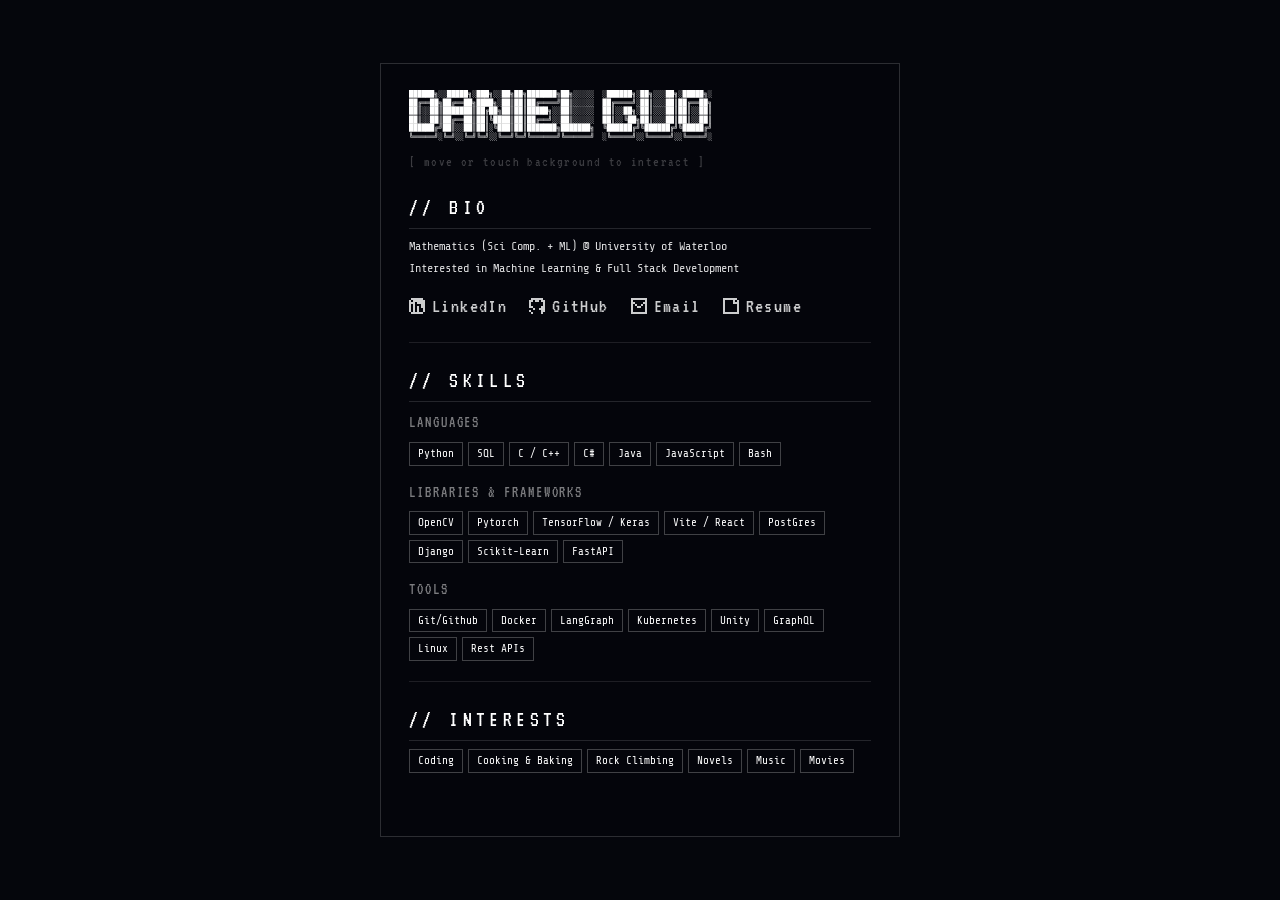
<file: fluid site/frontend/index.html>
<!DOCTYPE html>
<html lang="en">
<head>
  <meta charset="UTF-8">
  <meta name="viewport" content="width=device-width, initial-scale=1.0">
  <title>Daniel Guo</title>
  <link rel="stylesheet" href="css/main.css">
  <link rel="icon" type="image/x-icon" href="js/icons/dg.ico">
</head>
<body>

<canvas id="c"></canvas>

<div id="card">

  <!-- ASCII name from upload -->
  <div class="ascii-wrap"><pre class="ascii-name">██████╗░░█████╗░███╗░░██╗██╗███████╗██╗░░░░░  ░██████╗░██╗░░░██╗░█████╗░
██╔══██╗██╔══██╗████╗░██║██║██╔════╝██║░░░░░  ██╔════╝░██║░░░██║██╔══██╗
██║░░██║███████║██╔██╗██║██║█████╗░░██║░░░░░  ██║░░██╗░██║░░░██║██║░░██║
██║░░██║██╔══██║██║╚████║██║██╔══╝░░██║░░░░░  ██║░░╚██╗██║░░░██║██║░░██║
██████╔╝██║░░██║██║░╚███║██║███████╗███████╗  ╚██████╔╝╚██████╔╝╚█████╔╝
╚═════╝░╚═╝░░╚═╝╚═╝░░╚══╝╚═╝╚══════╝╚══════╝  ░╚═════╝░░╚═════╝░░╚════╝░</pre></div>
  <div class="hint-line">[ move or touch background to interact ]</div>

  <!-- Bio -->
  <div class="section-title">// BIO</div>
  <div class="bio-line">Mathematics (Sci Comp. + ML) @ University of Waterloo</div>
  <div class="bio-line">Interested in Machine Learning &amp; Full Stack Development</div>

  <!-- Links with pixel art icons -->
  <div class="links-row">
    <a class="link-btn" href="https://www.linkedin.com/in/danielguo2007/" target="_blank" rel="noopener">
      <canvas id="liIcon" width="16" height="16"></canvas><span>LinkedIn</span>
    </a>
    <a class="link-btn" href="https://github.com/allTheUsernamesRTaken" target="_blank" rel="noopener">
      <canvas id="ghIcon" width="16" height="16"></canvas><span>GitHub</span>
    </a>
    <a class="link-btn" href="mailto:danielguo2007@gmail.com">
      <canvas id="emIcon" width="16" height="16"></canvas><span>Email</span>
    </a>
    <a class="link-btn" href="Resume.pdf" target="_blank" rel="noopener">
      <canvas id="resIcon" width="16" height="16"></canvas><span>Resume</span>
    </a>
  </div>

  <hr class="rule">

  <!-- Skills -->
  <div class="section-title">// SKILLS</div>

  <div class="skill-group">
    <div class="skill-key">LANGUAGES</div>
    <div class="tags">
      <span class="tag">Python</span>
      <span class="tag">SQL</span>
      <span class="tag">C / C++</span>
      <span class="tag">C#</span>
      <span class="tag">Java</span>
      <span class="tag">JavaScript</span>
      <span class="tag">Bash</span>
    </div>
  </div>

  <div class="skill-group">
    <div class="skill-key">LIBRARIES &amp; FRAMEWORKS</div>
    <div class="tags">
      <span class="tag">OpenCV</span>
      <span class="tag">Pytorch</span>
      <span class="tag">TensorFlow / Keras</span>
      <span class="tag">Vite / React</span>
      <span class="tag">PostGres</span>
      <span class="tag">Django</span>
      <span class="tag">Scikit-Learn</span>
      <span class="tag">FastAPI</span>
    </div>
  </div>

  <div class="skill-group">
    <div class="skill-key">TOOLS</div>
    <div class="tags">
      <span class="tag">Git/Github</span>
      <span class="tag">Docker</span>
      <span class="tag">LangGraph</span>
      <span class="tag">Kubernetes</span>
      <span class="tag">Unity</span>
      <span class="tag">GraphQL</span>
      <span class="tag">Linux</span>
      <span class="tag">Rest APIs</span>
    </div>
  </div>

  <hr class="rule">

  <!-- Interests -->
  <div class="section-title">// INTERESTS</div>
  <div class="skill-group">
    <div class="tags">
      <span class="tag">Coding</span>
      <span class="tag">Cooking &amp; Baking</span>
      <span class="tag">Rock Climbing</span>
      <span class="tag">Novels</span>
      <span class="tag">Music</span>
      <span class="tag">Movies</span>
    </div>
  </div>
</div>

<script src="js/icons/pixelGrids.js"></script>
<script src="js/icons/drawIcons.js"></script>
<script src="js/fluid/constants.js"></script>
<script src="js/fluid/grid.js"></script>
<script src="js/fluid/solver.js"></script>
<script src="js/fluid/render.js"></script>
<script src="js/fluid/input.js"></script>
<script src="js/fluid/loop.js"></script>
</body>
</html>
</file>
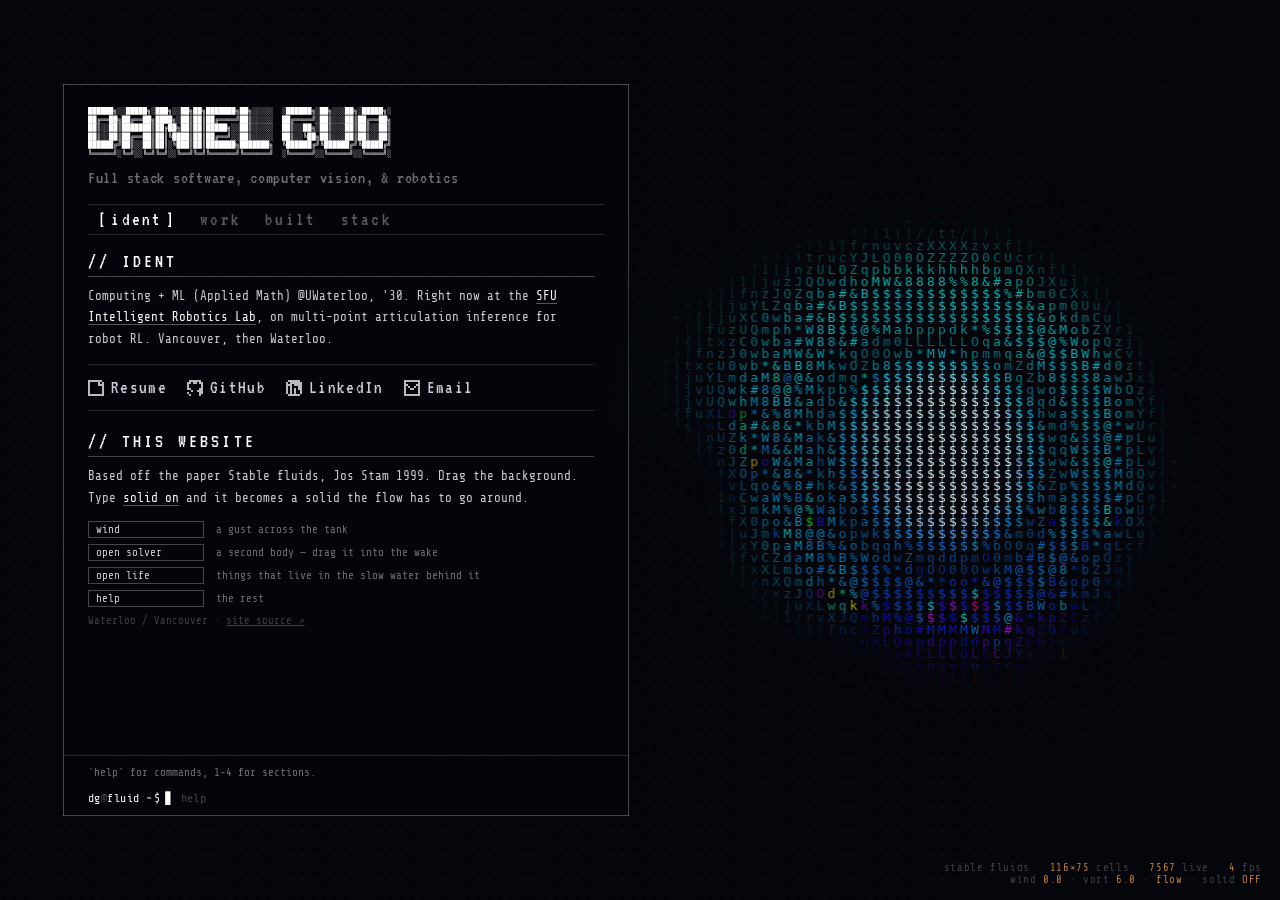
<file: fluid-site/frontend/index.html>
<!DOCTYPE html>
<html lang="en">
<head>
  <meta charset="UTF-8">
  <meta name="viewport" content="width=device-width, initial-scale=1.0, viewport-fit=cover">
  <title>Daniel Guo</title>
  <meta name="description" content="Daniel Guo — CS + Machine Learning at the University of Waterloo. Computer vision, robotics, and a real-time ASCII fluid simulation you can push around.">
  <meta name="theme-color" content="#05060c">

  <meta property="og:type" content="website">
  <meta property="og:title" content="Daniel Guo">
  <meta property="og:description" content="CS + Machine Learning @ Waterloo. The background is a real-time fluid solver — drag it, or make the panel a solid body inside it.">
  <meta property="og:url" content="https://danielguo.net/">
  <meta property="og:image" content="https://danielguo.net/og.png">
  <meta name="twitter:card" content="summary_large_image">

  <link rel="stylesheet" href="css/main.css">
  <link rel="icon" type="image/x-icon" href="js/icons/dg.ico">

  <!-- In the head, not with the rest: it stamps data-skin on <html> before
       the panel first paints, so a saved skin doesn't flash the default. -->
  <script src="js/ui/skins.js"></script>
</head>
<body>

<canvas id="c" aria-hidden="true"></canvas>

<h1 class="sr-only">Daniel Guo</h1>

<main id="panel">

  <header class="head">
    <div class="ascii-wrap"><pre class="ascii-name" aria-hidden="true">██████╗░░█████╗░███╗░░██╗██╗███████╗██╗░░░░░  ░██████╗░██╗░░░██╗░█████╗░
██╔══██╗██╔══██╗████╗░██║██║██╔════╝██║░░░░░  ██╔════╝░██║░░░██║██╔══██╗
██║░░██║███████║██╔██╗██║██║█████╗░░██║░░░░░  ██║░░██╗░██║░░░██║██║░░██║
██║░░██║██╔══██║██║╚████║██║██╔══╝░░██║░░░░░  ██║░░╚██╗██║░░░██║██║░░██║
██████╔╝██║░░██║██║░╚███║██║███████╗███████╗  ╚██████╔╝╚██████╔╝╚█████╔╝
╚═════╝░╚═╝░░╚═╝╚═╝░░╚══╝╚═╝╚══════╝╚══════╝  ░╚═════╝░░╚═════╝░░╚════╝░</pre></div>
    <p class="strap">Full stack software, computer vision, & robotics</p>
  </header>

  <nav class="tabs" aria-label="Sections">
    <button class="tab is-on" data-pane="ident">ident</button>
    <button class="tab" data-pane="work">work</button>
    <button class="tab" data-pane="built">built</button>
    <button class="tab" data-pane="stack">stack</button>
  </nav>

  <div class="panes">

    <!-- ─────────────────────────────── IDENT ─────────────────────────── -->
    <section class="pane is-on" data-pane="ident" tabindex="0">
      <h2 class="sec">// IDENT</h2>
      <p class="body">
        Computing + ML (Applied Math) @UWaterloo, '30. Right now at the
        <b>SFU Intelligent Robotics Lab</b>, on multi-point articulation
        inference for robot RL. Vancouver, then Waterloo.
      </p>

      <!-- Ahead of the fluid copy on purpose: this is what someone came for,
           and it used to sit under two paragraphs and a six-item list. -->
      <div class="links">
        <a class="link" href="Daniel-Guo-Resume.pdf" target="_blank" rel="noopener">
          <canvas id="resIcon" width="16" height="16" aria-hidden="true"></canvas><span>Resume</span>
        </a>
        <a class="link" href="https://github.com/allTheUsernamesRTaken" target="_blank" rel="noopener">
          <canvas id="ghIcon" width="16" height="16" aria-hidden="true"></canvas><span>GitHub</span>
        </a>
        <a class="link" href="https://www.linkedin.com/in/dguo7/" target="_blank" rel="noopener">
          <canvas id="liIcon" width="16" height="16" aria-hidden="true"></canvas><span>LinkedIn</span>
        </a>
        <a class="link" href="mailto:danielguo2007@gmail.com">
          <canvas id="emIcon" width="16" height="16" aria-hidden="true"></canvas><span>Email</span>
        </a>
      </div>

      <h2 class="sec">// THIS WEBSITE</h2>
      <p class="body">
        Based off the paper Stable fluids, Jos Stam 1999. 
        Drag the background. Type <b>solid on</b> and it 
        becomes a solid the flow has to go around.
      </p>
      <ul class="try">
        <li><button class="run" data-run="wind">wind</button><span>a gust across the tank</span></li>
        <li><button class="run" data-run="open solver">open solver</button><span>a second body — drag it into the wake</span></li>
        <li><button class="run" data-run="open life">open life</button><span>things that live in the slow water behind it</span></li>
        <li><button class="run" data-run="help">help</button><span>the rest</span></li>
      </ul>

      <p class="foot">
        Waterloo / Vancouver · <a class="wry" href="https://github.com/allTheUsernamesRTaken/Personal-Website-V1">site source ↗</a>
      </p>
    </section>

    <!-- ─────────────────────────────── WORK ──────────────────────────── -->
    <section class="pane" data-pane="work" tabindex="0">
      <h2 class="sec">// WORK</h2>

      <article class="entry">
        <div class="entry-h"><span class="who">SFU Intelligent Robotics Lab</span><span class="when">aug '26 — now</span></div>
        <div class="role">Research Assistant · Vancouver</div>
        <p class="body">Multi-point articulation inference models for robot RL, under Dr. Siqi Zhou.</p>
      </article>

      <article class="entry">
        <div class="entry-h"><span class="who">ZigZag Technologies</span><span class="when">may '26 — aug '26</span></div>
        <div class="role">Software Engineer Intern · Toronto (remote)</div>
        <p class="body">
          Built digital-twin / backend tools and platform for autonomous vending machines, plus the
          adapter for mapping simulated operations onto live machine APIs. Built things accounting for stuff like
          network partitions, to prevent a double dispense. 1,000+ replayable runs
          against 20+ injected API, hardware and operator failure modes, and
          offline-safe state for the Raspberry Pi deployments.
        </p>
      </article>

      <article class="entry">
        <div class="entry-h"><span class="who">Legends Haul</span><span class="when">apr '26 — may '26</span></div>
        <div class="role">Software Developer Intern · Vancouver</div>
        <p class="body">
          Built software for automating data entry, including a finetuned signature detection algo: OpenCV contour
          heuristics + a CPU-tuned YOLOv8 with a hard-negative mining loop,
          to tell a real signature from a handwritten note on the same form.
          82% → 94% in four training runs. Took ~4 hrs/day of manual entry off the
          floor and caught 600 historical errors on the way through.
        </p>
      </article>

      <article class="entry">
        <div class="entry-h"><span class="who">SharpCone</span><span class="when">jun '25 — aug '25</span></div>
        <div class="role">Intern · Langley</div>
        <p class="body">
          Quote-drafting tool for a plastics supplier — FastAPI, pandas, SQLite,
          ReportLab — generating customer-ready PDFs off their existing Excel
          pricing sheets.
        </p>
      </article>
    </section>

    <!-- ─────────────────────────────── BUILT ─────────────────────────── -->
    <section class="pane" data-pane="built" tabindex="0">
      <h2 class="sec">// BUILT</h2>

      <article class="entry">
        <div class="entry-h"><span class="who" data-detail="ascii-fluid" role="button" tabindex="0">ASCII Fluid Dynamics Simulator</span><span class="when">js · canvas</span></div>
        <p class="body">
          ASCII fluid sim (this website) based on Jos Stam’s 1999 stable-fluids method: Gauss-Seidel
          pressure solve, semi-Lagrangian advection, vorticity confinement to put
          back the curls diffusion eats. Obstacles, like this panel, are real Neumann boundaries. 
          Semi-Lagrangian scheme took framerate up ~200% over
          my first naive pass. 
        </p>
        <div class="entry-links">
          <a href="https://github.com/allTheUsernamesRTaken/Personal-Website-V1" target="_blank" rel="noopener">source ↗</a>
          <a href="https://github.com/allTheUsernamesRTaken/Personal-Website-V1#readme" target="_blank" rel="noopener">writeup ↗</a>
        </div>
      </article>

      <article class="entry">
        <div class="entry-h"><span class="who" data-detail="landmarks" role="button" tabindex="0">Facial-Landmark Feedback Pipeline</span><span class="when">python · opencv</span></div>
        <p class="body">
          Landmark feedback for drawings as well as photographs. Does a bit better than neural detectors for rotated heads, pencil sketches, uses CPD
          registration and solvePnP geometry. On a 50-case benchmark: 98.9% / 100%
          precision-recall, against GPT-5.5's 63.5% / 70.5%.
        </p>
      </article>

      <article class="entry">
        <div class="entry-h"><span class="who">Phone-Detection Roomba</span><span class="when">python · esp32 · aws</span></div>
        <p class="body">
          A Roomba that follows you around and sounds an alarm when it sees a phone. On-device YOLOv8 for frame-rate
          phone/face tracking, one cloud Rekognition call to work out who it's
          looking at. The controller is a finite state machine doing
          proportional visual servoing off the bounding box.
        </p>
      </article>

      <article class="entry">
        <div class="entry-h"><span class="who">VR 3D Modelling App</span><span class="when">c# · unity · openxr</span></div>
        <p class="body">
          Built with friends at CMU Nexhacks over a weekend (Honorable mention out
          of ~500 submissions)
        </p>
      </article>
    </section>

    <!-- ─────────────────────────────── STACK ─────────────────────────── -->
    <section class="pane" data-pane="stack" tabindex="0">
      <h2 class="sec">// STACK</h2>
      <dl class="stack">
        <dt>daily</dt>      <dd>Python · C/C++ · TypeScript / JS · SQL</dd>
        <dt>also</dt>       <dd>C# · Java</dd>
        <dt>ml + cv</dt>    <dd>PyTorch · TensorFlow · OpenCV · MediaPipe · YOLO · scikit-learn</dd>
        <dt>services</dt>   <dd>FastAPI · Node · Next.js / React · PostgreSQL</dd>
        <dt>infra</dt>      <dd>Docker · AWS (S3 / Lambda / SQS) · Linux</dd>
        <dt>elsewhere</dt>  <dd>ROS2 · Unity · pandas</dd>
      </dl>

      <h2 class="sec">// NON-WORK</h2>
      <p class="body">
        Rock climbing is pretty cool, i also like cooking and want to get better at baking. i've also been trying to read more. hiking is pretty fun too - 
        in vancouver i did grouse mountain and cypress a few times, want to try to hike more in the future (not a lot of mountains in waterloo)
      </p>
    </section>

  </div>

  <div class="console">
    <div id="cmdlog" class="cmdlog" aria-live="polite"></div>
    <div class="prompt-row">
      <!-- Segmented so a skin can colour the parts separately, the way a real
           PS1 does. Unstyled it still reads as one string: the spans carry no
           spacing and inherit .prompt's colour unless a skin says otherwise. -->
      <label class="prompt" for="cmd"><span class="ps-user">dg</span><span class="ps-at">@</span><span class="ps-host">fluid</span><span class="ps-sep">:</span><span class="ps-path">~</span><span class="ps-sig">$</span></label>
      <input id="cmd" type="text" autocomplete="off" autocapitalize="off"
             autocorrect="off" spellcheck="false" aria-label="Command input"
             placeholder="help">
    </div>
  </div>

</main>

<div id="hud" aria-hidden="true"></div>

<script src="js/icons/pixelGrids.js"></script>
<script src="js/icons/drawIcons.js"></script>
<script src="js/fluid/constants.js"></script>
<script src="js/fluid/grid.js"></script>
<script src="js/fluid/solids.js"></script>
<script src="js/fluid/solver.js"></script>
<script src="js/fluid/ambient.js"></script>
<script src="js/fluid/text.js"></script>
<script src="js/fluid/intro.js"></script>
<script src="js/fluid/render.js"></script>
<script src="js/fluid/packetLife.js"></script>
<script src="js/fluid/input.js"></script>
<script src="js/ui/panes.js"></script>
<script src="js/ui/charFrame.js"></script>
<script src="js/ui/panels.js"></script>
<script src="js/ui/ticks.js"></script>
<script src="js/ui/glass.js"></script>
<script src="js/ui/console.js"></script>
<script src="js/ui/hud.js"></script>
<script src="js/fluid/loop.js"></script>
</body>
</html>
</file>
<file: fluid site/frontend/css/main.css>
@import url('https://fonts.googleapis.com/css2?family=VT323&family=Share+Tech+Mono&display=swap');

@import 'reset.css';
@import 'layout.css';
@import 'components.css';
</file>
<file: fluid-site/frontend/css/main.css>
@import url('https://fonts.googleapis.com/css2?family=VT323&family=Share+Tech+Mono&display=swap');

@import 'reset.css';
@import 'layout.css';
@import 'components.css';
@import 'console.css';
@import 'panels.css';
@import 'skins.css';   /* last — skins override the sheets above */
</file>
